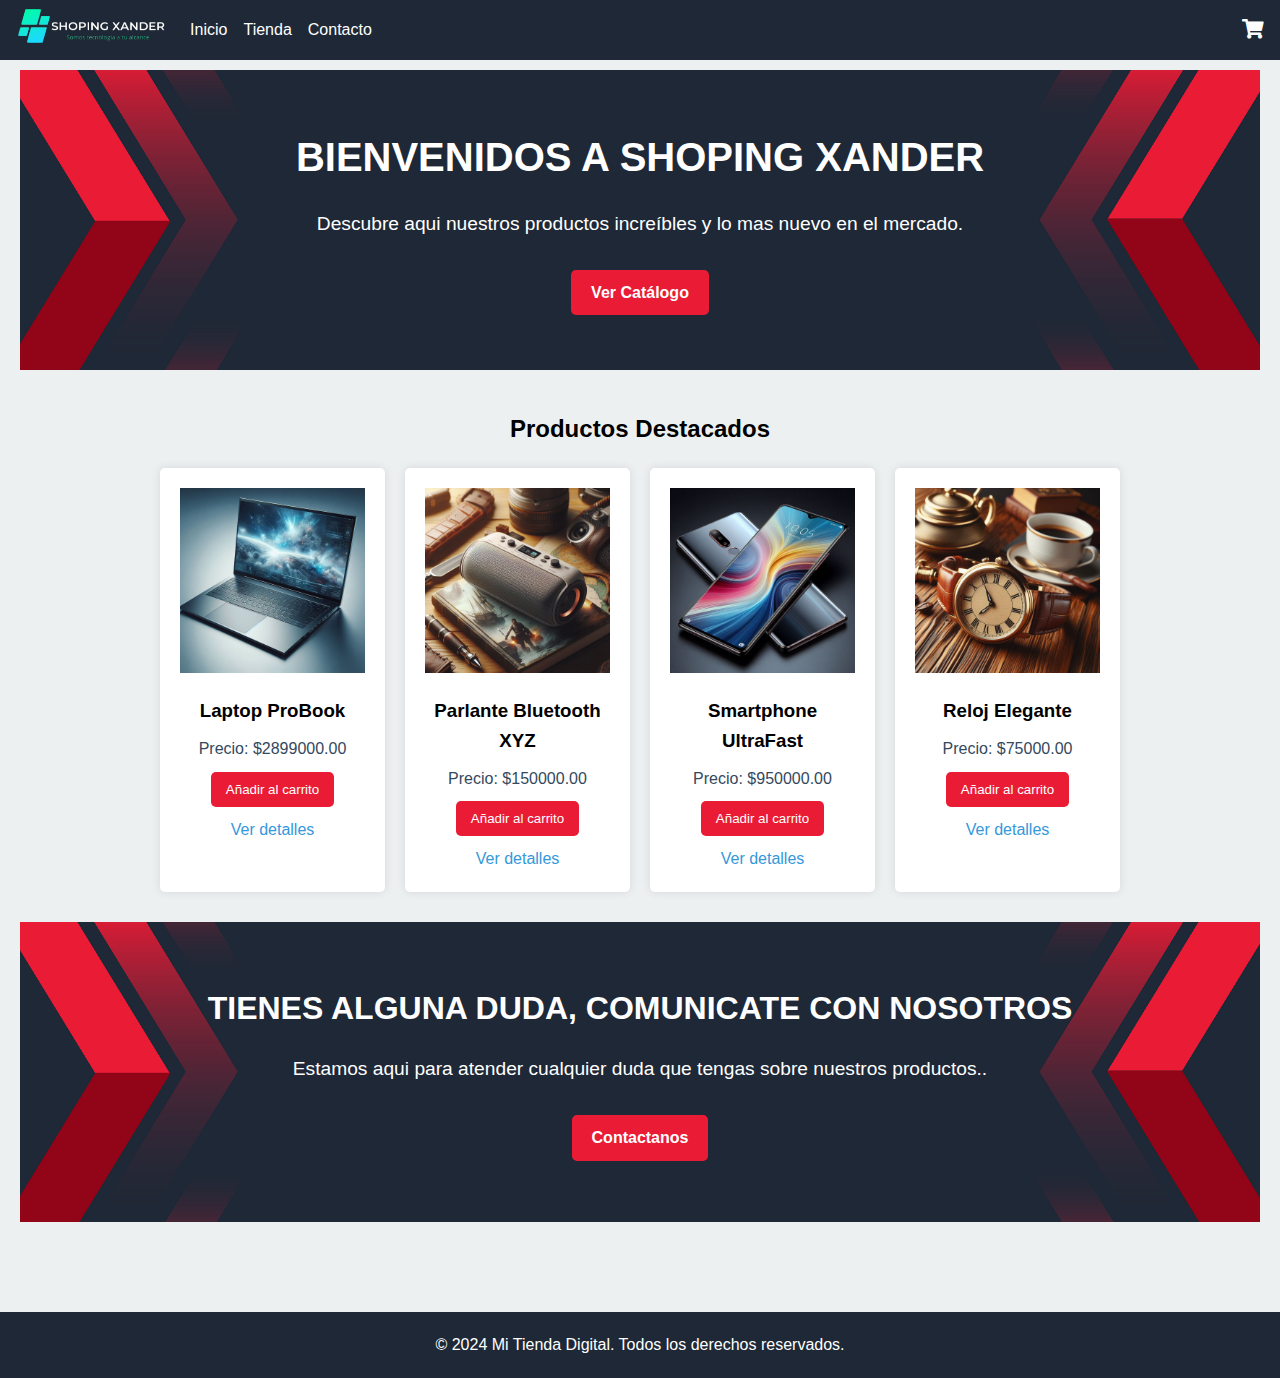
<file: index.html>
<!DOCTYPE html>
<html lang="es">
<head>
    <meta charset="UTF-8">
    <meta name="viewport" content="width=device-width, initial-scale=1.0">
    <title>Mi Tienda Digital - Inicio</title>
    <link rel="stylesheet" href="styles.css">
</head>
<body>
    <header>
        <nav class="navbar">
            <div class="navbar-logo">
                <a href="index.html">
                    <img src="/images/logo.png" alt="Logo de la tienda" class="logo-image">
                </a>
            </div>
            <button class="menu-toggle" aria-label="Abrir menú">
                <i class="fas fa-bars"></i>
            </button>
            <div class="nav-container">
                <ul class="nav-links">
                    <li><a href="index.html">Inicio</a></li>
                    <li><a href="catalog.html">Tienda</a></li>
                    <li><a href="contact.html">Contacto</a></li>
                </ul>
            </div>
            <div class="cart-icon">
                <a href="cart.html">
                    <i class="fas fa-shopping-cart"></i>
                    <span id="cart-counter" class="cart-counter">0</span>
                </a>
            </div>
        </nav>
    </header>

    <main>
        <section class="hero">
            <div class="container">
                <h1>BIENVENIDOS A SHOPING XANDER</h1>
                <p>Descubre aqui nuestros productos increíbles 
                    y lo mas nuevo en el mercado.</p>
                <a href="catalog.html" class="cta-button">Ver Catálogo</a>
            </div>
        </section>

        <section class="featured-products">
            <div class="container">
                <h2>Productos Destacados</h2>
                <div id="featured-products-grid" class="product-grid">
                    <!-- Los productos destacados se cargarán aquí dinámicamente -->
                </div>
            </div>
        </section>

        <section class="hero2">
            <div class="container">
                <h1>TIENES ALGUNA DUDA, COMUNICATE CON NOSOTROS</h1>
                <p>Estamos aqui para atender cualquier
                     duda que tengas sobre nuestros productos..</p>
                <a href="contact.html" class="cta-button">Contactanos</a>
            </div>
        </section>
    </main>

    <footer>
        <div class="container">
            <p>&copy; 2024 Mi Tienda Digital. Todos los derechos reservados.</p>
        </div>
    </footer>

    <script src="script.js"></script>
</body>
</html>
</file>
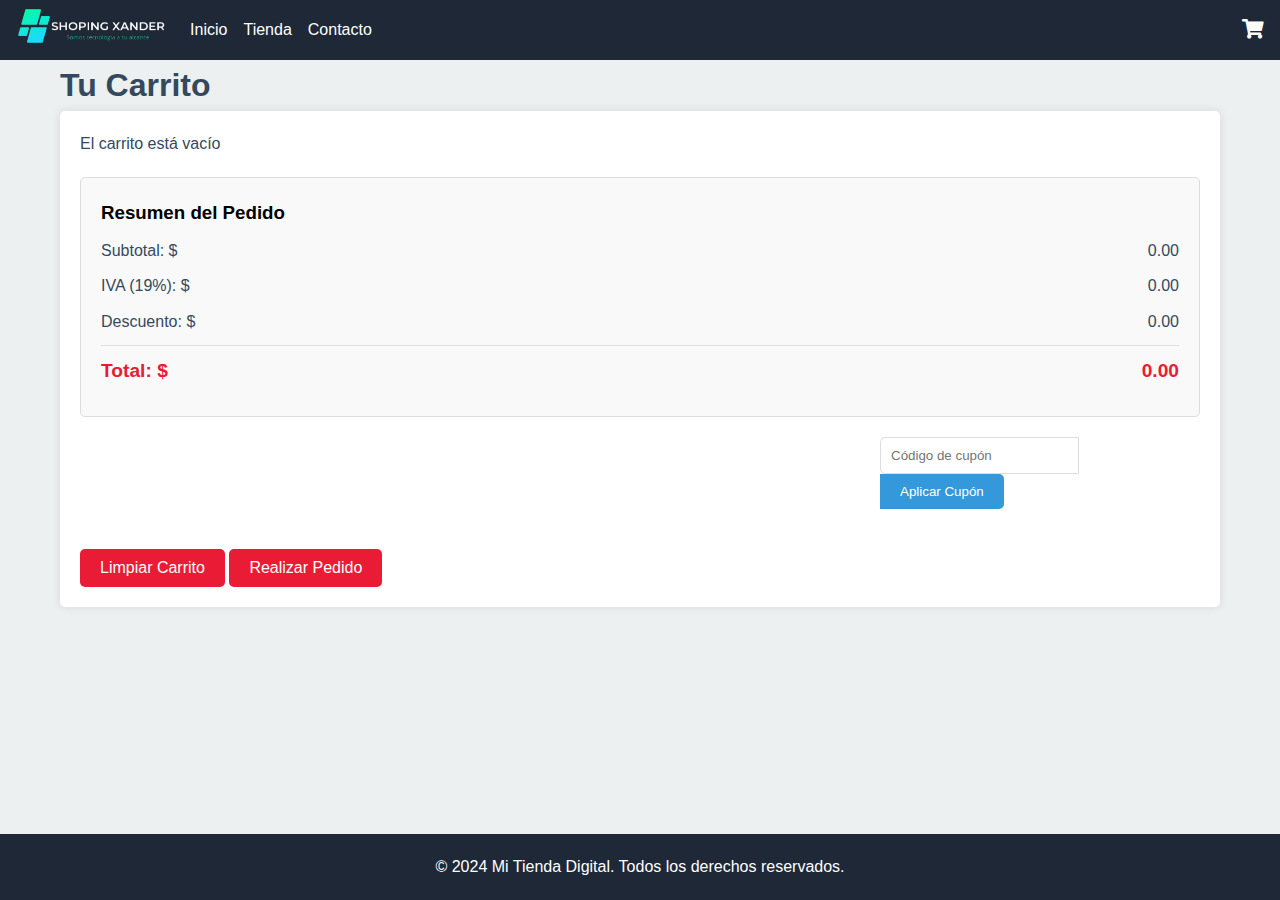
<file: cart.html>
<!DOCTYPE html>
<html lang="es">
<head>
    <meta charset="UTF-8">
    <meta name="viewport" content="width=device-width, initial-scale=1.0">
    <title>Mi Tienda Digital - Carrito</title>
    <link rel="stylesheet" href="styles.css">
    <link rel="stylesheet" href="https://cdnjs.cloudflare.com/ajax/libs/font-awesome/5.15.4/css/all.min.css">
</head>
<body>
    <header>
        <nav class="navbar">
            <div class="navbar-logo">
                <a href="index.html">
                    <img src="/images/logo.png" alt="Logo de la tienda" class="logo-image">
                </a>
            </div>
            <button class="menu-toggle" aria-label="Abrir menú">
                <i class="fas fa-bars"></i>
            </button>
            <div class="nav-container">
                <ul class="nav-links">
                    <li><a href="index.html">Inicio</a></li>
                    <li><a href="catalog.html">Tienda</a></li>
                    <li><a href="contact.html">Contacto</a></li>
                </ul>
            </div>
            <div class="cart-icon">
                <a href="cart.html">
                    <i class="fas fa-shopping-cart"></i>
                    <span id="cart-counter" class="cart-counter">0</span>
                </a>
            </div>
        </nav>
    </header>

    <main class="container">
        <h1>Tu Carrito</h1>
        <div class="cart-container">
            <ul id="cart-items" class="cart-items">
                <!-- Los items del carrito se cargarán aquí dinámicamente -->
            </ul>
            <div class="cart-summary">
                <h3>Resumen del Pedido</h3>
                <p>Subtotal: $<span id="cart-subtotal">0.00</span></p>
                <p>IVA (19%): $<span id="cart-tax">0.00</span></p>
                <p>Descuento: $<span id="cart-discount">0.00</span></p>
                <p class="total">Total: $<span id="cart-total">0.00</span></p>
            </div>
            <form id="coupon-form" class="coupon-form">
                <input type="text" id="coupon-code" placeholder="Código de cupón">
                <button type="submit">Aplicar Cupón</button>
            </form>
            <button id="clear-cart-button" class="clear-cart-button">Limpiar Carrito</button>
            <button id="checkout-button" class="checkout-button">Realizar Pedido</button>
        </div>
    </main>

    <footer>
        <div class="container">
            <p>&copy; 2024 Mi Tienda Digital. Todos los derechos reservados.</p>
        </div>
    </footer>

    <script src="script.js"></script>
</body>
</html>
</file>
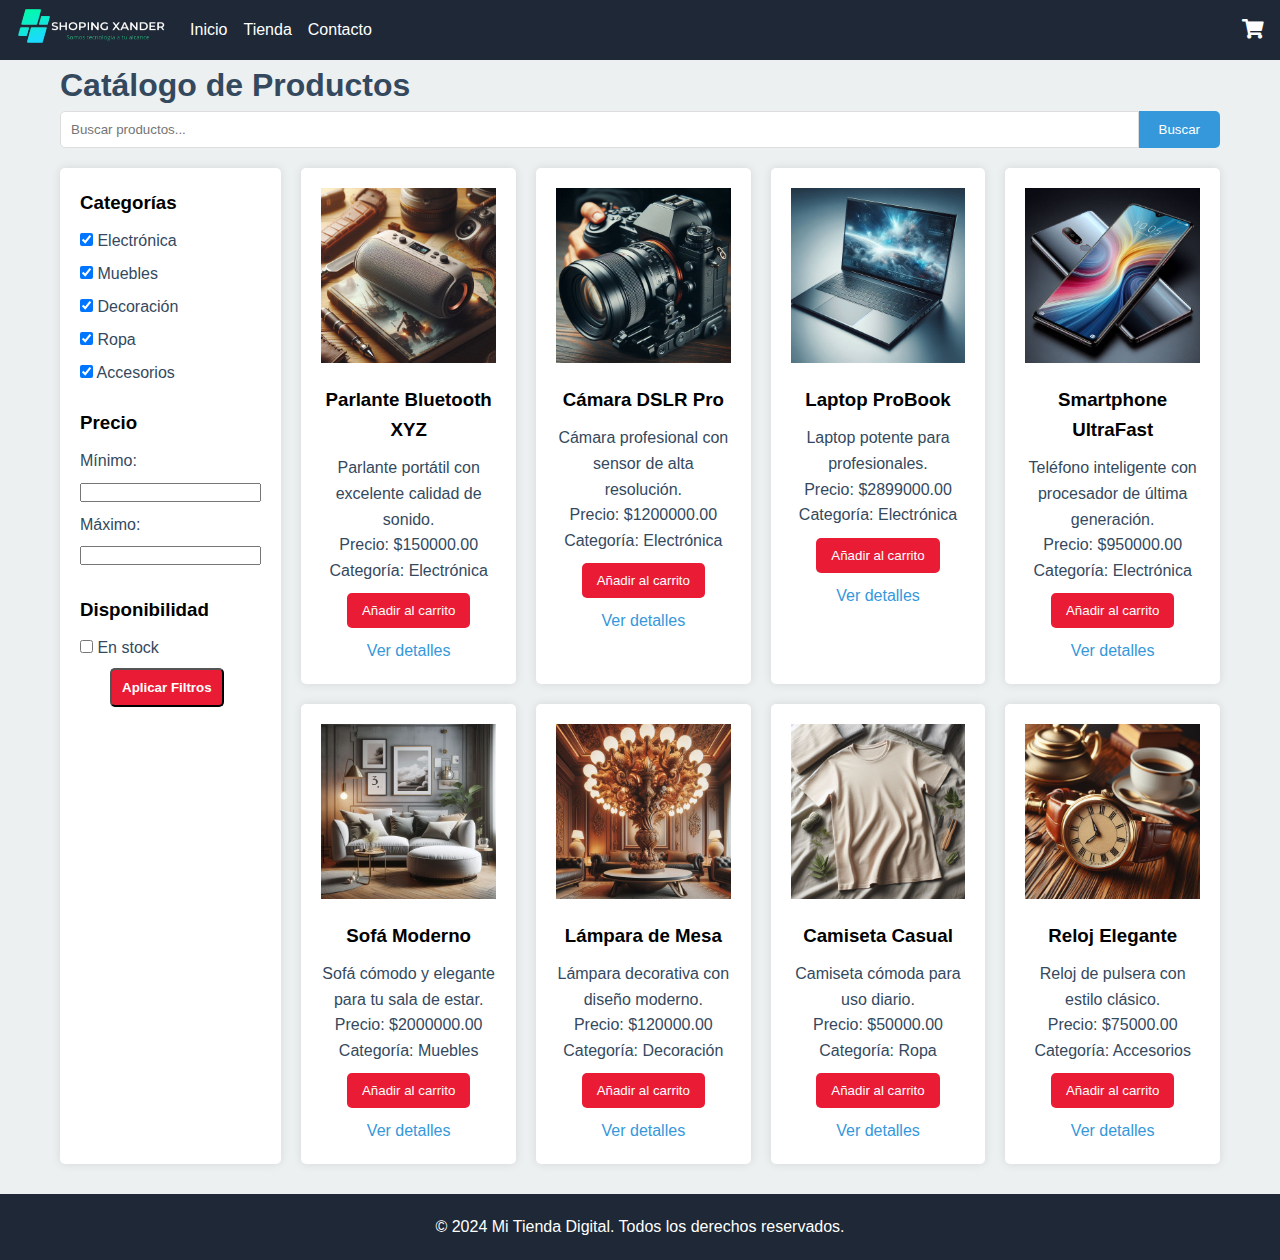
<file: catalog.html>
<!DOCTYPE html>
<html lang="es">
<head>
    <meta charset="UTF-8">
    <meta name="viewport" content="width=device-width, initial-scale=1.0">
    <title>Mi Tienda Digital - Catálogo</title>
    <link rel="stylesheet" href="styles.css">
</head>
<body>
    <header>
        <nav class="navbar">
            <div class="navbar-logo">
                <a href="index.html">
                    <img src="/images/logo.png" alt="Logo de la tienda" class="logo-image">
                </a>
            </div>
            <button class="menu-toggle" aria-label="Abrir menú">
                <i class="fas fa-bars"></i>
            </button>
            <div class="nav-container">
                <ul class="nav-links">
                    <li><a href="index.html">Inicio</a></li>
                    <li><a href="catalog.html">Tienda</a></li>
                    <li><a href="contact.html">Contacto</a></li>
                </ul>
            </div>
            <div class="cart-icon">
                <a href="cart.html">
                    <i class="fas fa-shopping-cart"></i>
                    <span id="cart-counter" class="cart-counter">0</span>
                </a>
            </div>
        </nav>
    </header>

    <main class="container">
        <h1>Catálogo de Productos</h1>
        
        <form id="search-form" class="search-form">
            <input type="text" id="search-input" placeholder="Buscar productos...">
            <button type="submit">Buscar</button>
        </form>

        <div id="search-results" class="search-results"></div>

        <div class="store-container">
            <aside class="filters">
                <button class="filter-toggle" aria-label="Mostrar filtros">
                    Filtros <i class="fas fa-filter"></i>
                </button>
                <form id="filter-form">
                    <div class="filter-section">
                        <h3>Categorías</h3>
                        <div id="category-filters">
                            <!-- Las categorías se cargarán aquí dinámicamente -->
                        </div>
                    </div>
                    <div class="filter-section">
                        <h3>Precio</h3>
                        <label for="min-price">Mínimo:</label>
                        <input type="number" id="min-price" name="min-price" min="0">
                        <label for="max-price">Máximo:</label>
                        <input type="number" id="max-price" name="max-price" min="0">
                    </div>
                    <div class="filter-section">
                        <h3>Disponibilidad</h3>
                        <label>
                            <input type="checkbox" id="in-stock" name="in-stock">
                            En stock
                        </label>
                        <button type="submit">Aplicar Filtros</button>
                    </div>
                   
                </form>
            </aside>
            <div class="product-display">
                <div id="product-grid" class="product-grid">
                    <!-- Los productos se cargarán aquí dinámicamente -->
                </div>
            </div>
        </div>
    </main>

    <footer>
        <div class="container">
            <p>&copy; 2024 Mi Tienda Digital. Todos los derechos reservados.</p>
        </div>
    </footer>

    <script src="script.js"></script>
</body>
</html>
</file>
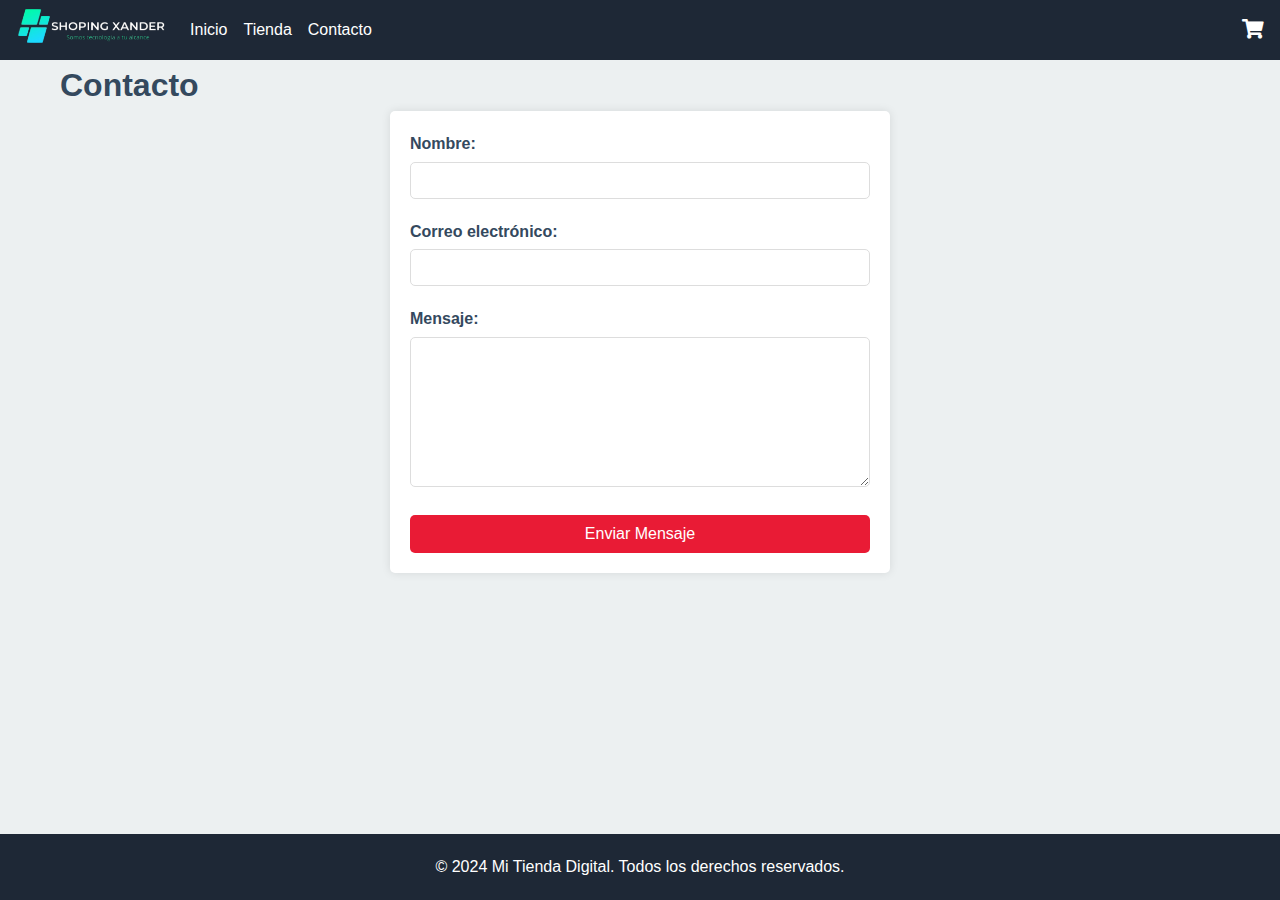
<file: contact.html>
<!DOCTYPE html>
<html lang="es">
<head>
    <meta charset="UTF-8">
    <meta name="viewport" content="width=device-width, initial-scale=1.0">
    <title>Mi Tienda Digital - Contacto</title>
    <link rel="stylesheet" href="styles.css">
</head>
<body>
    <header>
        <nav class="navbar">
            <div class="navbar-logo">
                <a href="index.html">
                    <img src="/images/logo.png" alt="Logo de la tienda" class="logo-image">
                </a>
            </div>
            <button class="menu-toggle" aria-label="Abrir menú">
                <i class="fas fa-bars"></i>
            </button>
            <div class="nav-container">
                <ul class="nav-links">
                    <li><a href="index.html">Inicio</a></li>
                    <li><a href="catalog.html">Tienda</a></li>
                    <li><a href="contact.html">Contacto</a></li>
                </ul>
            </div>
            <div class="cart-icon">
                <a href="cart.html">
                    <i class="fas fa-shopping-cart"></i>
                    <span id="cart-counter" class="cart-counter">0</span>
                </a>
            </div>
        </nav>
    </header>

    <main class="container">
        <h1>Contacto</h1>
        <div class="contact-form-container">
            <form id="contact-form" action="https://formspree.io/f/xbljdpyo" 
            method="POST" class="contact-form">
                <div class="form-group">
                    <label for="name">Nombre:</label>
                    <input type="text" id="name" name="name" required>
                </div>
                <div class="form-group">
                    <label for="email">Correo electrónico:</label>
                    <input type="email" id="email" name="email" required>
                </div>
                <div class="form-group">
                    <label for="message">Mensaje:</label>
                    <textarea id="message" name="message" required></textarea>
                </div>
                <button type="submit" class="submit-button">Enviar Mensaje</button>
            </form>
        </div>
    </main>

    <footer>
        <div class="container">
            <p>&copy; 2024 Mi Tienda Digital. Todos los derechos reservados.</p>
        </div>
    </footer>

    <script src="script.js"></script>
</body>
</html>
</file>
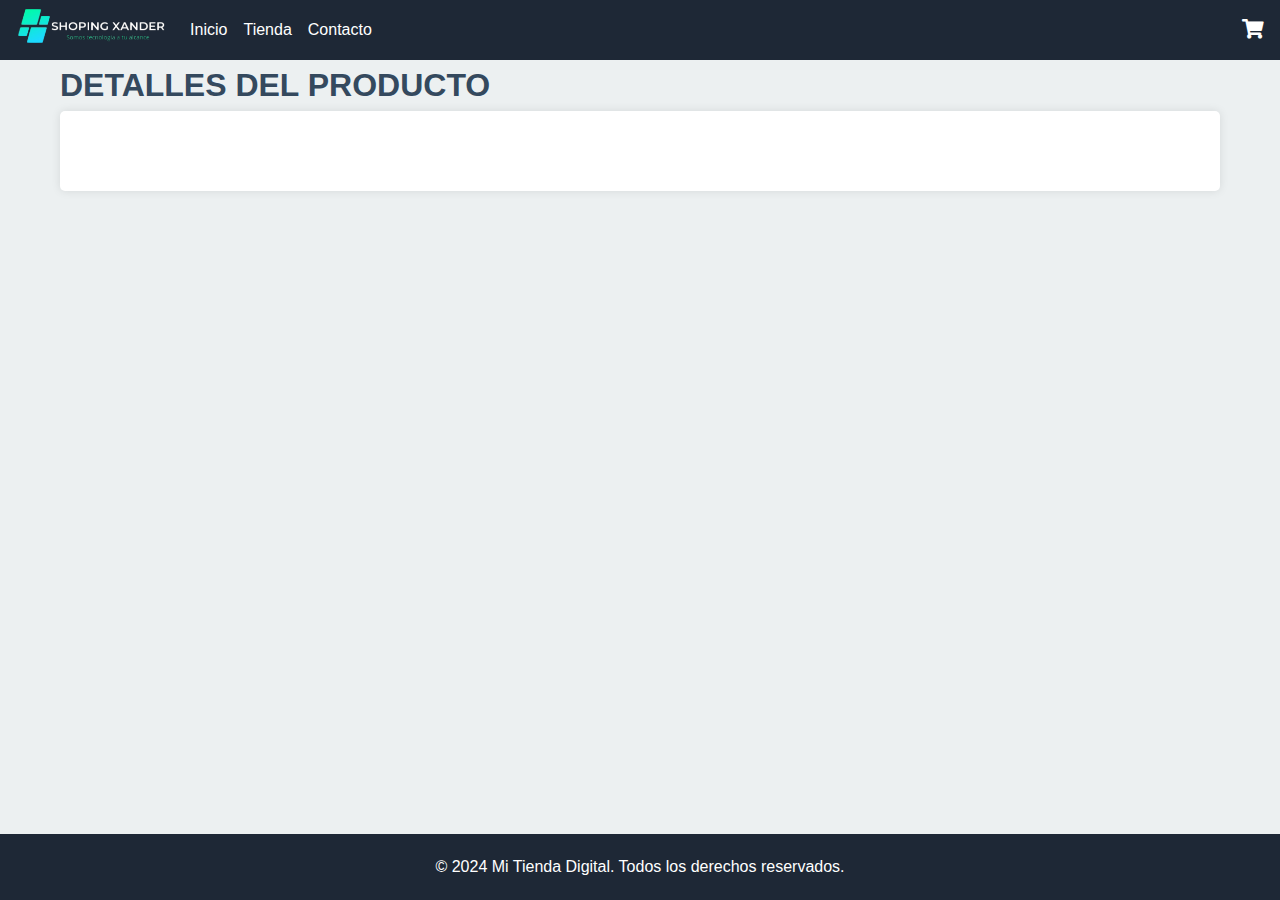
<file: product-detail.html>
<!DOCTYPE html>
<html lang="es">
<head>
    <meta charset="UTF-8">
    <meta name="viewport" content="width=device-width, initial-scale=1.0">
    <title>Mi Tienda Digital - Detalles del Producto</title>
    <link rel="stylesheet" href="styles.css">
</head>
<body>
    <header>
        <nav class="navbar">
            <div class="navbar-logo">
                <a href="index.html">
                    <img src="/images/logo.png" alt="Logo de la tienda" class="logo-image">
                </a>
            </div>
            <button class="menu-toggle" aria-label="Abrir menú">
                <i class="fas fa-bars"></i>
            </button>
            <div class="nav-container">
                <ul class="nav-links">
                    <li><a href="index.html">Inicio</a></li>
                    <li><a href="catalog.html">Tienda</a></li>
                    <li><a href="contact.html">Contacto</a></li>
                </ul>
            </div>
            <div class="cart-icon">
                <a href="cart.html">
                    <i class="fas fa-shopping-cart"></i>
                    <span id="cart-counter" class="cart-counter">0</span>
                </a>
            </div>
        </nav>
    </header>

    <main class="container">
        <h1>DETALLES DEL PRODUCTO</h1>
        <div id="product-detail" class="product-detail">
            <!-- Los detalles del producto se cargarán aquí dinámicamente -->
        </div>
    </main>

    <footer>
        <div class="container">
            <p>&copy; 2024 Mi Tienda Digital. Todos los derechos reservados.</p>
        </div>
    </footer>

    <script src="script.js"></script>
</body>
</html>
</file>
<file: styles.css>
/* Importar Font Awesome para los iconos */
@import url('https://cdnjs.cloudflare.com/ajax/libs/font-awesome/5.15.3/css/all.min.css');

/* Definición de variables de color */
:root {
  --primary-color: #3498db;
  --secondary-color: #2ecc71;
  --accent-color: #e74c3c;
  --background-color: #ecf0f1;
  --text-color: #34495e;
  --light-text-color: #ffffff;
  --dark-background: #1E2836;
  --optional-color: #000;
  --optional-color1: #E91b35;
}

/* Estilos generales */
* {
    box-sizing: border-box;
    margin: 0;
    padding: 0;
}

body {
    display: flex;
    flex-direction: column;
    min-height: 100vh;
    font-family: 'Arial', sans-serif;
    line-height: 1.6;
    color: var(--text-color);
    background-color: var(--background-color);
    padding-top: 60px;
}

/* Ajuste para el contenido principal */
main {
    padding: 20px;
    flex: 1;
}
.container {
    width: 100%;
    max-width: 1200px;
    margin: 0 auto;
    padding: 0 20px;
}

/* Estilos del encabezado y navegación */
.navbar {
    display: flex;
    justify-content: space-between;
    align-items: center;
    padding: 1rem;
    background-color: var(--dark-background);
    color: var(--light-text-color);
    position: fixed;
    top: 0;
    left: 0;
    right: 0;
    z-index: 1000;
    height: 60px; /* Altura fija para la barra de navegación */
}
.navbar-logo {
    flex: 0 0 auto;
}

.logo-image {
    height: 80px;
    width: auto;
    margin: 0 20px 0 0;
}

.nav-container {
    flex: 1 1 auto;
}

.nav-links {
    display: flex;
    list-style-type: none;
    margin: 0;
    padding: 0;
}

.nav-links li {
    margin-right: 1rem;
}

.nav-links li:last-child {
    margin-right: 0;
}

.nav-links a {
    color: var(--light-text-color);
    text-decoration: none;
    transition: color 0.3s ease;
}

.nav-links a:hover {
    color: var(--optional-color1);
}

.cart-icon {
    position: relative;
}

.cart-icon a {
    color: var(--light-text-color);
    text-decoration: none;
    font-size: 1.2em;
}

.cart-counter {
    position: absolute;
    top: -10px;
    right: -10px;
    background-color: var(--accent-color);
    color: var(--light-text-color);
    border-radius: 50%;
    padding: 2px 6px;
    font-size: 0.8em;
}

/* Estilos de la sección hero */
.hero {
    background-image: url(/images/hero-background.png);
    background-size: cover;
    background-position: center;
    background-repeat: no-repeat;
    height: 300px;
    display: flex;
    align-items: center;
    justify-content: center;
    color: var(--light-text-color);
    padding: 60px 0;
    text-align: center;
    margin-bottom: 40px;
    margin-top: -10px;
    padding-top: 60px;
}
.hero h1 {
    font-size: 2.5em;
    margin-bottom: 20px;
}

.hero p {
    font-size: 1.2em;
    margin-bottom: 30px;
}

.hero2 {
    background-image: url(/images/hero-background.png);
    background-size: cover;
    background-position: center;
    background-repeat: no-repeat;
    height: 300px;
    display: flex;
    align-items: center;
    justify-content: center;
    color: var(--light-text-color);
    padding: 60px 0;
    text-align: center;
    margin-bottom: 40px;
    margin-top: 30px;
    padding-top: 60px;
}
.hero2 h1 {
    font-size: 2.0em;
    margin-bottom: 20px;
}

.hero2 p {
    font-size: 1.2em;
    margin-bottom: 30px;
}

.cta-button {
    display: inline-block;
    background-color: var(--optional-color1);
    color: var(--light-text-color);
    padding: 10px 20px;
    text-decoration: none;
    border-radius: 5px;
    font-weight: bold;
    transition: background-color 0.3s;
}

.cta-button:hover {
    background-color: #920417;
}

/* Estilos de productos destacados */
.featured-products {
    max-width: 1000px; 
    margin: 0 auto;
    text-align: center;
}

.featured-products h2 {
    margin-bottom: 20px;
    color: var(--optional-color);
}

/* Estilos de la página de la tienda */
.store-container {
    display: flex;
    gap: 20px;
}

.filters {
    width: 250px;
    background-color: #fff;
    padding: 20px;
    border-radius: 5px;
    box-shadow: 0 0 10px rgba(0,0,0,0.1);
}

.filter-section {
    margin-bottom: 20px;
}

.filter-section h3 {
    margin-bottom: 10px;
    color: var(--optional-color);
}

.filter-section label {
    display: block;
    margin-bottom: 5px;
}

.filter-section input[type="number"],
.filter-section input[type="checkbox"] {
    margin-bottom: 10px;
}

.product-display {
    flex-grow: 1;
}
.filter-section button {
    display: inline-block;
    margin: 0 30px 0 30px;
    background-color: var(--optional-color1);
    color: var(--light-text-color);
    padding: 10px 10px;
    border-radius: 5px;
    font-weight: bold;
    transition: background-color 0.3s;
}
.filter-section button:hover{
    background-color: #920417;
}

/* Estilos de la cuadrícula de productos */
.product-grid {
    display: grid;
    grid-template-columns: repeat(auto-fill, minmax(200px, 1fr));
    gap: 20px;
}

.product-card {
    background-color: #fff;
    border-radius: 5px;
    padding: 20px;
    box-shadow: 0 0 10px rgba(0,0,0,0.1);
    text-align: center;
    transition: transform 0.3s;
}

.product-card:hover {
    transform: translateY(-5px);
}

.product-card img {
    max-width: 100%;
    height: auto;
    margin-bottom: 15px;
}

.product-card h3 {
    margin-bottom: 10px;
    color: var(--optional-color);
}

.product-card button {
    background-color: var(--optional-color1);
    color: var(--light-text-color);
    border: none;
    padding: 10px 15px;
    cursor: pointer;
    border-radius: 5px;
    margin-top: 10px;
    transition: background-color 0.3s;
}

.product-card button:hover {
    background-color: #920417;
}

.product-card button:disabled {
    background-color: #95a5a6;
    cursor: not-allowed;
}

.product-card a {
    display: block;
    margin-top: 10px;
    color: var(--primary-color);
    text-decoration: none;
}

.product-card a:hover {
    text-decoration: underline;
}

/* Estilos de la página de detalles del producto */
.product-detail {
    display: flex;
    gap: 40px;
    background-color: #fff;
    border-radius: 5px;
    padding: 40px;
    box-shadow: 0 0 10px rgba(0,0,0,0.1);
}

.product-images {
    flex: 1;
    display: flex;
    flex-direction: column;
    gap: 20px;
}

.main-image-container {
    width: 100%;
    max-width: 500px;
    margin: 0 auto;
}

.main-image {
    width: 100%;
    height: auto;
    object-fit: cover;
    border-radius: 8px;
}

.thumbnails-container {
    display: flex;
    justify-content: center;
    gap: 10px;
    flex-wrap: wrap;
}

.thumbnail {
    width: 60px;
    height: 60px;
    object-fit: cover;
    border-radius: 4px;
    cursor: pointer;
    transition: opacity 0.3s ease;
}

.thumbnail:hover {
    opacity: 0.7;
}

.product-info {
    flex: 1;
}

.product-info h1 {
    margin-top: 0;
    margin-bottom: 20px;
    color: var(--optional-color);
}

.product-info .price {
    font-size: 1.5em;
    font-weight: bold;
    color: var(--secondary-color);
    margin-bottom: 20px;
}

.product-info .description {
    margin-bottom: 20px;
}

.product-info .stock {
    font-weight: bold;
    margin-bottom: 20px;
}

.product-info button {
    background-color: var(--optional-color1);
    color: var(--light-text-color);
    border: none;
    padding: 10px 20px;
    cursor: pointer;
    border-radius: 5px;
    font-size: 1em;
    transition: background-color 0.3s;
}

.product-info button:hover {
    background-color: #920417;
}

.product-info button:disabled {
    background-color: #95a5a6;
    cursor: not-allowed;
}
.variant-option {
    margin-bottom: 15px;
}

.variant-option label {
    display: block;
    margin-bottom: 5px;
    font-weight: bold;
}

.variant-option select {
    width: 100%;
    padding: 8px;
    border: 1px solid #ddd;
    border-radius: 4px;
    background-color: white;
}

/* Estilos del carrito */
.cart-container {
    background-color: #fff;
    border-radius: 5px;
    padding: 20px;
    box-shadow: 0 0 10px rgba(0,0,0,0.1);
}

.cart-items {
    list-style-type: none;
    padding: 0;
}

.cart-item {
    display: grid;
    grid-template-columns: auto 1fr auto auto;
    gap: 15px;
    align-items: center;
    padding: 15px 0;
}
.cart-item:last-child {
    border-bottom: none;
}

.cart-item img {
    width: 80px;
    height: 80px;
}

.cart-item-info {
    display: flex;
    flex-direction: column;
}

.cart-item-name {
    font-weight: bold;
}

.cart-item-price {
    color: var(--secondary-color);
}

.cart-item-quantity {
    display: flex;
    align-items: center;
}

.cart-item-quantity button {
    background-color: var(--primary-color);
    color: var(--light-text-color);
    border: none;
    padding: 5px 10px;
    cursor: pointer;
    border-radius: 3px;
}

.cart-item-quantity span {
    margin: 0 10px;
}

/* Estilos para el resumen del carrito */
.cart-summary {
    background-color: #f9f9f9;
    border: 1px solid #ddd;
    border-radius: 5px;
    padding: 20px;
    margin-top: 20px;
}

.cart-summary h3 {
    margin-top: 0;
    color: var(--optional-color);
}

.cart-summary p {
    display: flex;
    justify-content: space-between;
    margin: 10px 0;
}

.cart-summary .total {
    font-weight: bold;
    color: var(--optional-color1);
    font-size: 1.2em;
    border-top: 1px solid #ddd;
    padding-top: 10px;
    margin-top: 10px;
}

.checkout-button, .clear-cart-button {
    background-color: var(--optional-color1);
    color: var(--light-text-color);
    border: none;
    padding: 10px 20px;
    cursor: pointer;
    border-radius: 5px;
    font-size: 1em;
    margin-top: 20px;
    transition: background-color 0.3s;
}

.checkout-button:hover {
    background-color: #920417;
}

.clear-cart-button:hover {
    background-color: #920417;
}

/* Estilos para el formulario de cupón */
.coupon-form {
    display: 1;
    margin: 0 0 0 800px;
    margin-top: 20px;
    margin-bottom: 20px;
}

.coupon-form input[type="text"] {
    flex-grow: 1;
    padding: 10px;
    border: 1px solid #ddd;
    border-radius: 5px 0 0 5px;
}

.coupon-form button {
    background-color: var(--primary-color);
    color: var(--light-text-color);
    border: none;
    padding: 10px 20px;
    cursor: pointer;
    border-radius: 0 5px 5px 0;
}

/* Estilos del formulario de contacto */
.contact-form {
    max-width: 500px;
    margin: 0 auto;
    background-color: #fff;
    border-radius: 5px;
    padding: 20px;
    box-shadow: 0 0 10px rgba(0,0,0,0.1);
}

.contact-form h2 {
    text-align: center;
    color: var(--primary-color);
    margin-bottom: 20px;
}

.form-group {
    margin-bottom: 20px;
}

.form-group label {
    display: block;
    margin-bottom: 5px;
    font-weight: bold;
}

.form-group input,
.form-group textarea {
    width: 100%;
    padding: 10px;
    border: 1px solid #ddd;
    border-radius: 5px;
}

.form-group textarea {
    height: 150px;
}

.submit-button {
    background-color: var(--optional-color1);
    color: var(--light-text-color);
    border: none;
    padding: 10px 20px;
    cursor: pointer;
    border-radius: 5px;
    font-size: 1em;
    width: 100%;
    transition: background-color 0.3s;
}

.submit-button:hover {
    background-color: #920417;
}

/* Estilos del pie de página */
footer {
    background-color: var(--dark-background);
    color: var(--light-text-color);
    text-align: center;
    padding: 20px 0;
    margin-top: 30px;
}

/* Estilos para notificaciones */
.notification {
    position: fixed;
    top: 20px;
    right: 20px;
    padding: 10px 20px;
    border-radius: 5px;
    color: var(--light-text-color);
    font-weight: bold;
    z-index: 1000;
    opacity: 0;
    transition: opacity 0.3s ease-in-out;
}

.notification.success {
    background-color: var(--secondary-color);
}

.notification.error {
    background-color: var(--accent-color);
}

.notification.show {
    opacity: 1;
}

/* Estilos para el menú hamburguesa */
.menu-toggle {
    display: none;
    background: none;
    border: none;
    color: var(--light-text-color);
    font-size: 1.5rem;
    cursor: pointer;
}

/* Estilos para el botón de filtros */
.filter-toggle {
    display: none;
    background-color: var(--primary-color);
    color: var(--light-text-color);
    border: none;
    padding: 10px;
    margin-bottom: 15px;
    border-radius: 5px;
    cursor: pointer;
}

/* Estilos para el formulario de búsqueda */
.search-form {
    display: flex;
    margin-bottom: 20px;
}

.search-form input[type="text"] {
    flex-grow: 1;
    padding: 10px;
    border: 1px solid #ddd;
    border-radius: 5px 0 0 5px;
}

.search-form button {
    background-color: var(--primary-color);
    color: var(--light-text-color);
    border: none;
    padding: 10px 20px;
    cursor: pointer;
    border-radius: 0 5px 5px 0;
}

/* Estilos para los resultados de búsqueda */
.search-results {
    display: grid;
    grid-template-columns: repeat(auto-fill, minmax(200px, 1fr));
    gap: 20px;
    margin-top: 20px;
}



/* Ajustes responsivos */
@media (max-width: 768px) {
    body {
        padding-top: 50px;
    }
    .menu-toggle {
        display: block;
    }
    .navbar {
        height: 50px; /* Altura reducida para móviles */
    }

    .hero {
        margin-top: -10px; /* Ajustado para móviles */
        padding-top: 50px; /* Ajustado para móviles */
    }
    
    .hero h1 {
        font-size: 1.5em;
        margin-bottom: 15px;
    }
    
    .hero p {
        font-size: 0.8em;
        margin-bottom: 30px;
    }
    
    .hero2 h1 {
        font-size: 1.0em;
        margin-bottom: 20px;
    }
    
    .hero2 p {
        font-size: 0.8em;
        margin-bottom: 30px;
    }

    .nav-links {
        display: none;
        flex-direction: column;
        position: absolute;
        top: 100%;
        left: 0;
        right: 0;
        background-color: var(--dark-background);
        padding: 20px;
    }

    .nav-links.active {
        display: flex;
    }

    .nav-links li {
        margin: 10px 0;
    }

    .store-container {
        flex-direction: column;
    }

    .filters {
        width: 100%;
        margin-bottom: 20px;
    }

    .filter-toggle {
        display: block;
    }

    .filters form {
        display: none;
    }

    .filters form.active {
        display: block;
    }

    .product-grid {
        grid-template-columns: repeat(auto-fill, minmax(150px, 1fr));
    }

    .product-card {
        padding: 10px;
    }

    .product-detail {
        flex-direction: column;
        padding: 20px;
    }

    .product-images {
        margin-bottom: 20px;
    }

    .product-info button {
        width: 100%;
    }

    .search-form {
        flex-direction: column;
    }

    .search-form input[type="text"] {
        border-radius: 5px;
        margin-bottom: 10px;
    }

    .search-form button {
        border-radius: 5px;
    }

    .coupon-form {
        flex-direction: column;
    }

    .coupon-form input[type="text"] {
        border-radius: 5px;
        margin-bottom: 10px;
    }

    .coupon-form button {
        border-radius: 5px;
    }
}

@media (max-width: 480px) {
    body {
        padding-top: 50px;
    }
    .menu-toggle {
        display: block;
    }
    .navbar {
        height: 50px; /* Altura reducida para móviles */
    }

    .hero {
        margin-top: -10px; /* Ajustado para móviles */
        padding-top: 50px; /* Ajustado para móviles */
    }
    
    .hero h1 {
        font-size: 1.5em;
        margin-bottom: 15px;
    }
    
    .hero p {
        font-size: 0.8em;
        margin-bottom: 30px;
    }
    
    .hero2 h1 {
        font-size: 1.0em;
        margin-bottom: 20px;
    }
    
    .hero2 p {
        font-size: 0.8em;
        margin-bottom: 30px;
    }

    .nav-links {
        display: none;
        flex-direction: column;
        position: absolute;
        top: 100%;
        left: 0;
        right: 0;
        background-color: var(--dark-background);
        padding: 20px;
    }

    .nav-links.active {
        display: flex;
    }

    .nav-links li {
        margin: 10px 0;
    }

    .store-container {
        flex-direction: column;
    }

    .filters {
        width: 100%;
        margin-bottom: 20px;
    }

    .filter-toggle {
        display: block;
    }

    .filters form {
        display: none;
    }

    .filters form.active {
        display: block;
    }

    .product-grid {
        grid-template-columns: repeat(auto-fill, minmax(150px, 1fr));
    }

    .product-card {
        padding: 10px;
    }

    .product-detail {
        flex-direction: column;
        padding: 20px;
    }

    .product-images {
        margin-bottom: 20px;
    }

    .product-info button {
        width: 100%;
    }

    .search-form {
        flex-direction: column;
    }

    .search-form input[type="text"] {
        border-radius: 5px;
        margin-bottom: 10px;
    }

    .search-form button {
        border-radius: 5px;
    }

    .coupon-form {
        flex-direction: column;
    }

    .coupon-form input[type="text"] {
        border-radius: 5px;
        margin-bottom: 10px;
    }

    .coupon-form button {
        border-radius: 5px;
    }
    
}
</file>
